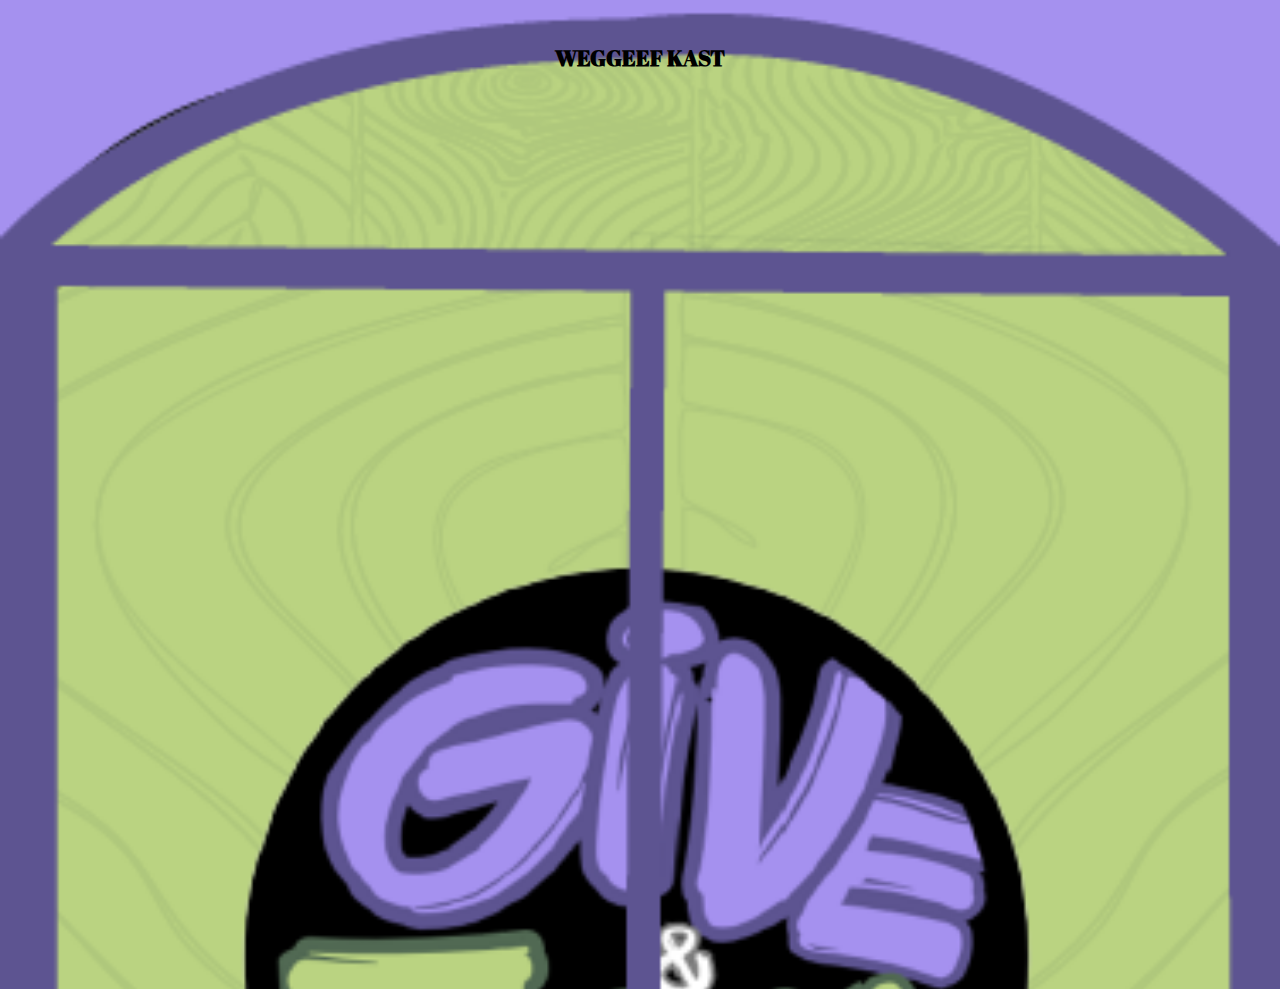
<file: index.html>
<!DOCTYPE html>
<html lang="nl">

<head>

    <meta charset="UTF-8">

    <meta http-equiv="X-UA-Compatible" content="IE=edge">

    <meta name="viewport" content="width=device-width, initial-scale=1.0">


    <link rel="stylesheet" href="style.css">
    <link rel="preconnect" href="https://fonts.googleapis.com">
    <link rel="preconnect" href="https://fonts.gstatic.com" crossorigin>
    <link href="https://fonts.googleapis.com/css2?family=Abril+Fatface&family=Lato&display=swap" rel="stylesheet">

    <title>Give And Take</title>

</head>

<body class="closet">

    <header>
        <h1>Weggeef kast</h1>
    </header>

    <a href="start.html"></a>


</body>

</html>
</file>
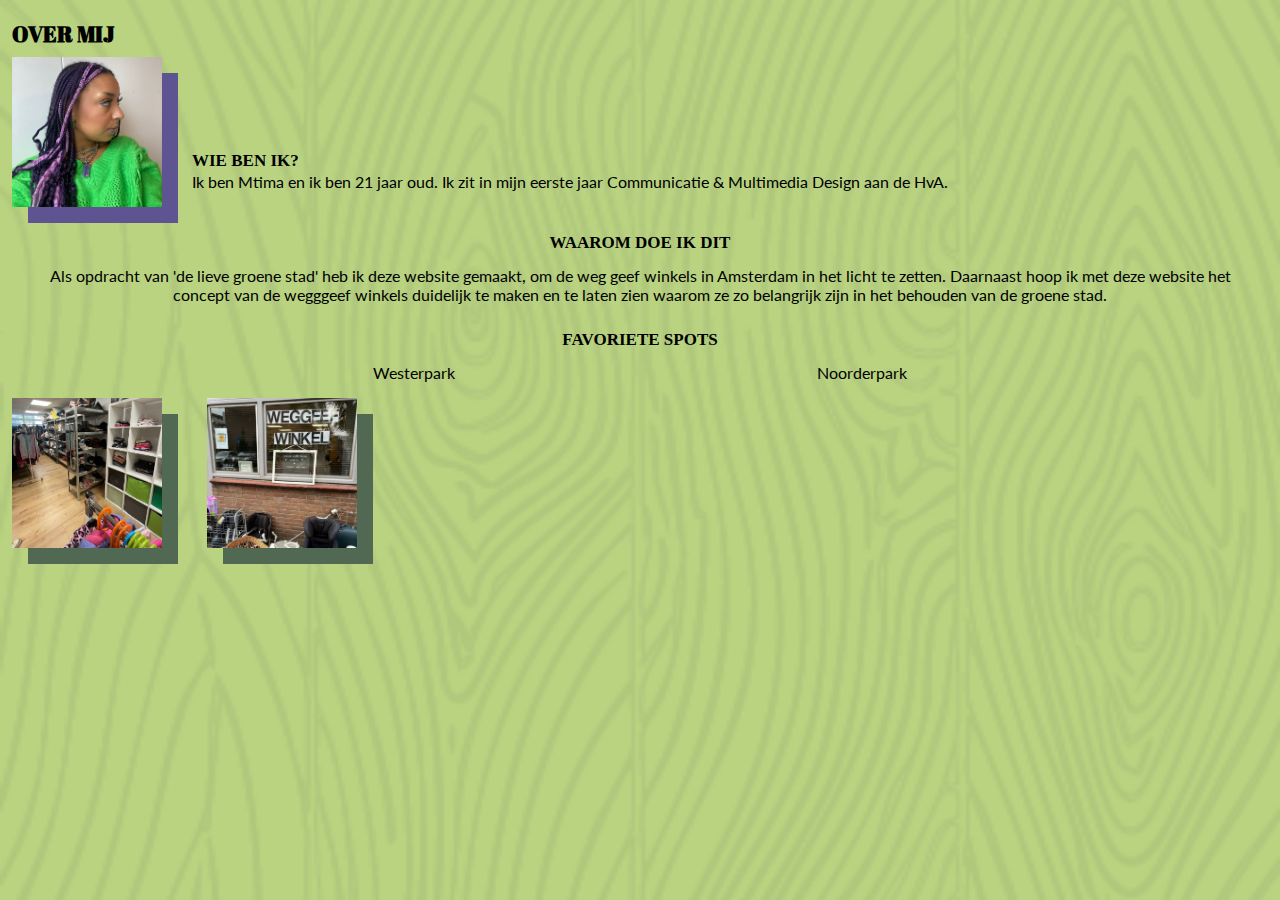
<file: about.html>
<!DOCTYPE html>
<html lang="nl">

<head>

    <meta charset="UTF-8">

    <meta http-equiv="X-UA-Compatible" content="IE=edge">

    <meta name="viewport" content="width=device-width, initial-scale=1.0">


    <link rel="stylesheet" href="style.css">
    <link rel="preconnect" href="https://fonts.googleapis.com">
    <link rel="preconnect" href="https://fonts.gstatic.com" crossorigin>
    <link href="https://fonts.googleapis.com/css2?family=Abril+Fatface&family=Lato&display=swap" rel="stylesheet">

    <title>Give And Take</title>

</head>

<body class="about">
    <!-- Ik heb geen header & logo op deze pagina. Het lukte me niet om het logo img hetzelfde 
     als op de andere pagina's te krijgen. MEER UITLEG staat op mijn miro board bij week 3.
     de terug naar home link heb ik voor deze pagina op mijn H1 gezet, regel 28 tot 30.  -->

    <main>
        <a href="start.html">
            <h1>Over mij</h1>
        </a>
        <div class="imageflex">
            <img src="afbeeldingen/mtima.jpg" alt="afbeelding van Mtima" class="photo">
            <div class="right">
                <h2>Wie ben ik?</h2>
                <p>Ik ben Mtima en ik ben 21 jaar oud. Ik zit in mijn eerste jaar
                    Communicatie & Multimedia Design aan de HvA.
                </p>
            </div>
        </div>

        <h2 class="center">waarom doe ik dit</h2>
        <p class="center">Als opdracht van 'de lieve groene stad' heb ik deze website gemaakt,
            om de weg geef winkels in Amsterdam in het licht te zetten. Daarnaast hoop ik
            met deze website het concept van de wegggeef winkels duidelijk te maken en te
            laten zien waarom ze zo belangrijk zijn in het behouden van de groene stad.
        </p>

        <h2 class="center">favoriete spots</h2>
        <div class="textflex">
            <p>Westerpark</p>
            <p>Noorderpark</p>
        </div>
        <div class="imageflex">
            <img src="afbeeldingen/noordbinnen.JPG" alt="foto van binnen bij de weggeefwinkel" class="box">
            <img src="afbeeldingen/weggeefnoorderpark.JPG" alt="foto van weggeefwinkel noord" class="boxleft">
        </div>


    </main>


</body>

</html>
</file>
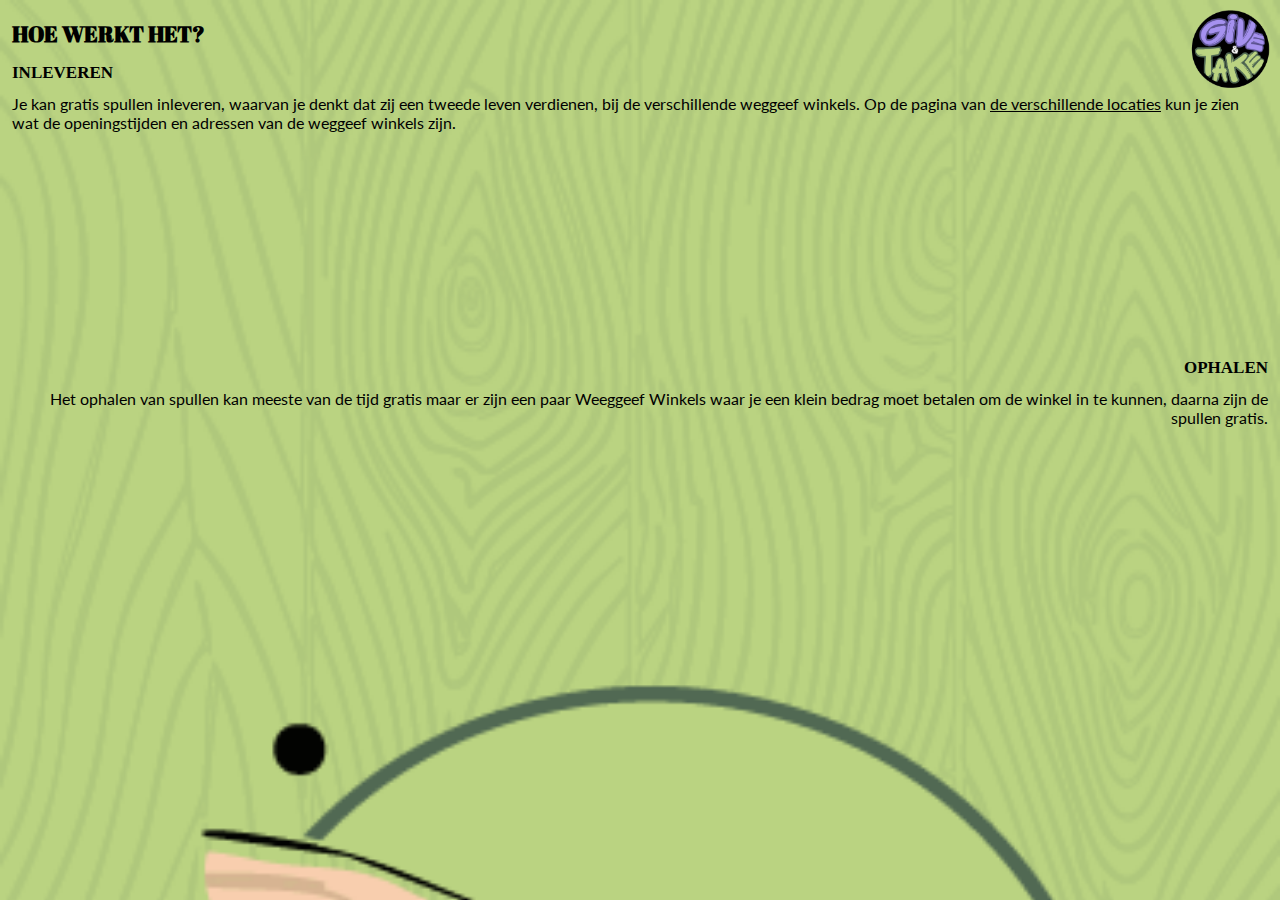
<file: hoe.html>
<!DOCTYPE html>
<html lang="nl">

<head>

    <meta charset="UTF-8">

    <meta http-equiv="X-UA-Compatible" content="IE=edge">

    <meta name="viewport" content="width=device-width, initial-scale=1.0">


    <link rel="stylesheet" href="style.css">
    <link rel="preconnect" href="https://fonts.googleapis.com">
    <link rel="preconnect" href="https://fonts.gstatic.com" crossorigin>
    <link href="https://fonts.googleapis.com/css2?family=Abril+Fatface&family=Lato&display=swap" rel="stylesheet">

    <title>Give And Take</title>

</head>

<body class="hoe">

    <header>
        <a href="start.html">
            <img src="afbeeldingen/logo.png" alt="logo website" class="logo">
        </a>
    </header>

    <main>
        <h1>Hoe werkt het?</h1>

        <h2>Inleveren</h2>

        <p>Je kan gratis spullen inleveren, waarvan je denkt dat zij een tweede leven verdienen,
            bij de verschillende weggeef winkels. Op de pagina van
            <a href="locaties.html">de verschillende locaties</a>
            kun je zien wat de openingstijden en adressen van de weggeef winkels zijn.
        </p>

        <h2>Ophalen</h2>

        <p>Het ophalen van spullen kan meeste van de tijd gratis maar
            er zijn een paar Weeggeef Winkels waar je een klein bedrag moet
            betalen om de winkel in te kunnen, daarna zijn de spullen gratis.
        </p>
    </main>


</body>

</html>
</file>
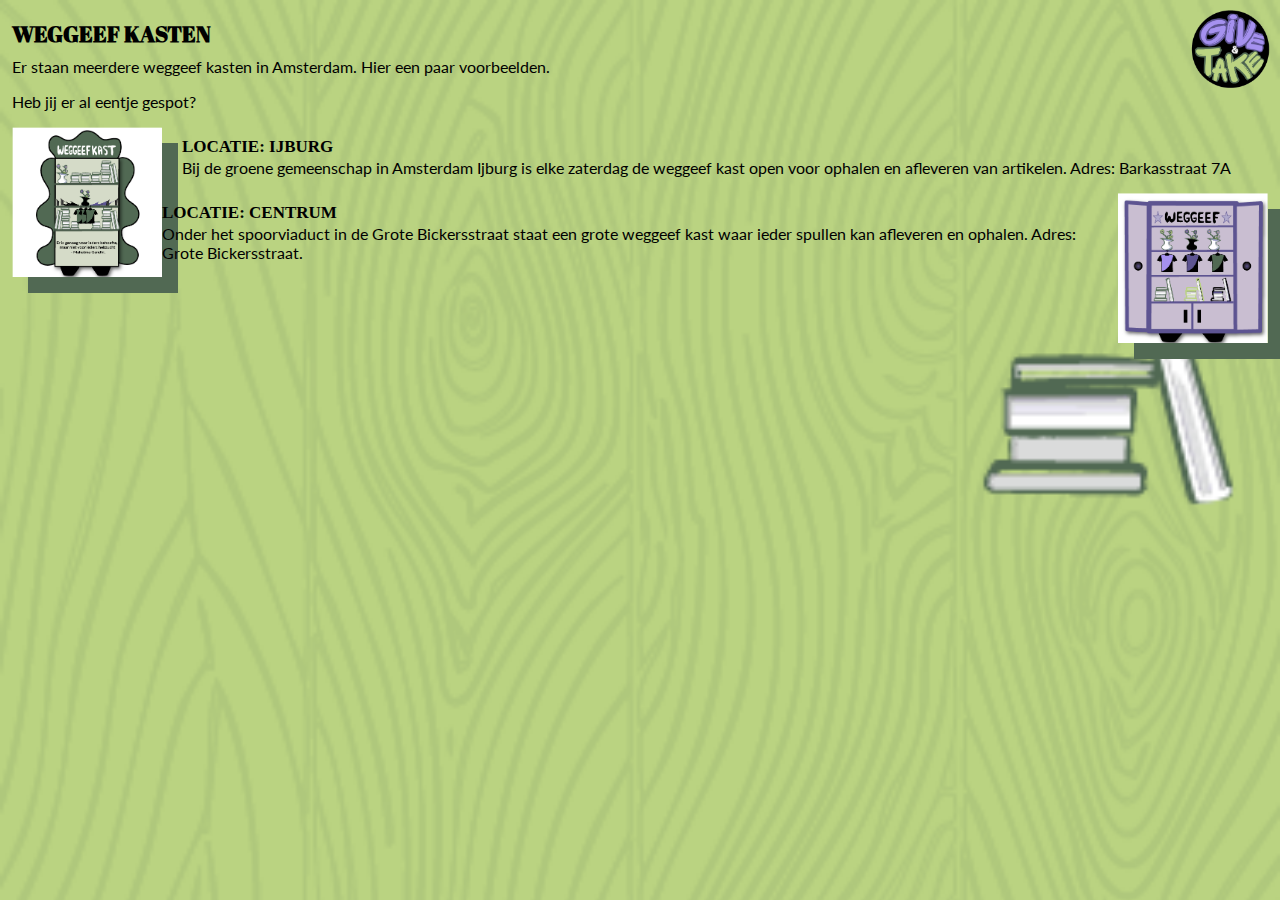
<file: kasten.html>
<!DOCTYPE html>
<html lang="nl">

<head>

    <meta charset="UTF-8">

    <meta http-equiv="X-UA-Compatible" content="IE=edge">

    <meta name="viewport" content="width=device-width, initial-scale=1.0">


    <link rel="stylesheet" href="style.css">
    <link rel="preconnect" href="https://fonts.googleapis.com">
    <link rel="preconnect" href="https://fonts.gstatic.com" crossorigin>
    <link href="https://fonts.googleapis.com/css2?family=Abril+Fatface&family=Lato&display=swap" rel="stylesheet">

    <title>Give And Take</title>

</head>

<body class="kasten">

    <header>
        <a href="start.html">
            <img src="afbeeldingen/logo.png" alt="logo website" class="logo">
        </a>
    </header>

    <main>
        <h1>Weggeef kasten</h1>
        <p>Er staan meerdere weggeef kasten in Amsterdam. Hier een paar voorbeelden.</p>
        <p>Heb jij er al eentje gespot?</p>

        <img src="afbeeldingen/weggeefkast1.png" alt="tekeningkast" class="float1">

        <div class="margin">
            <h2>Locatie: Ijburg</h2>
            <p>Bij de groene gemeenschap in Amsterdam Ijburg is elke zaterdag
                de weggeef kast open voor ophalen en afleveren van artikelen.
                Adres: Barkasstraat 7A
            </p>
        </div>

        <img src="afbeeldingen/weggeefkast2.png" alt="tekeningkast" class="float2">
        <h2>Locatie: Centrum</h2>
        <p>Onder het spoorviaduct in de Grote Bickersstraat staat een grote
            weggeef kast waar ieder spullen kan afleveren en ophalen.
            Adres: Grote Bickersstraat.
        </p>
    </main>


</body>

</html>
</file>
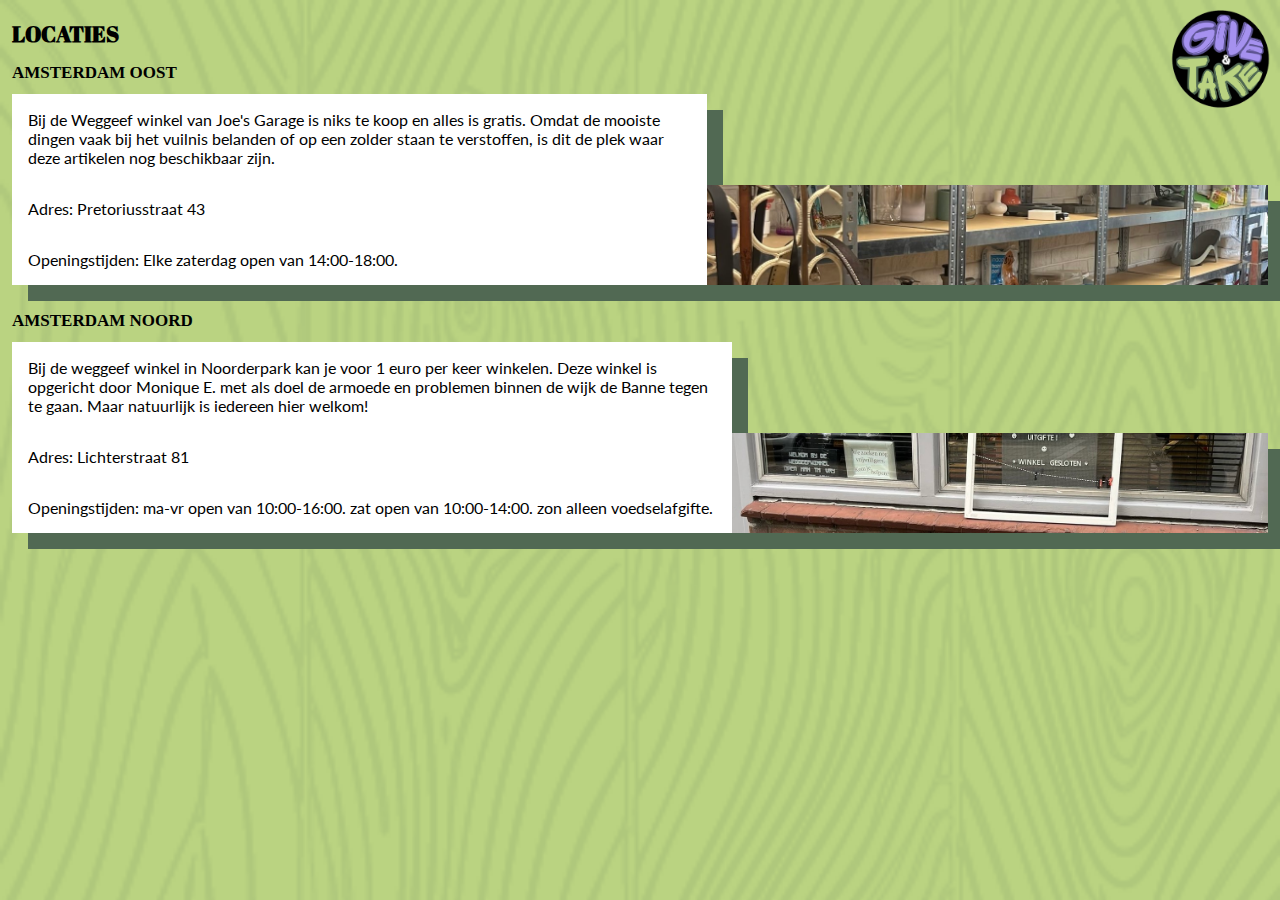
<file: locaties.html>
<!DOCTYPE html>
<html lang="nl">

<head>

    <meta charset="UTF-8">

    <meta http-equiv="X-UA-Compatible" content="IE=edge">

    <meta name="viewport" content="width=device-width, initial-scale=1.0">


    <link rel="stylesheet" href="style.css">
    <link rel="preconnect" href="https://fonts.googleapis.com">
    <link rel="preconnect" href="https://fonts.gstatic.com" crossorigin>
    <link href="https://fonts.googleapis.com/css2?family=Abril+Fatface&family=Lato&display=swap" rel="stylesheet">

    <title>Give And Take</title>

</head>

<body class="locaties">

    <header>
        <a href="start.html">
            <img src="afbeeldingen/logo.png" alt="logo website" class="logo">
        </a>
    </header>

    <main>
        <h1>Locaties</h1>

        <h2>Amsterdam Oost</h2>

        <div class="imageflex">
            <div>
                <p>Bij de Weggeef winkel van Joe's Garage is niks te koop en alles is gratis.
                    Omdat de mooiste dingen vaak bij het vuilnis belanden of op een zolder staan
                    te verstoffen, is dit de plek waar deze artikelen nog beschikbaar zijn.
                </p>
                <p>Adres: Pretoriusstraat 43
                </p>
                <p>Openingstijden: Elke zaterdag open van 14:00-18:00.
                </p>
            </div>
            <img src="afbeeldingen/joesgarage.jpg" alt="foto joe's garage" class="box">
        </div>

        <h2>Amsterdam Noord</h2>

        <div class="imageflex">
            <div>
                <p>Bij de weggeef winkel in Noorderpark kan je voor 1 euro per keer winkelen.
                    Deze winkel is opgericht door Monique E.
                    met als doel de armoede en problemen binnen de wijk de Banne tegen te gaan.
                    Maar natuurlijk is iedereen hier welkom!
                </p>
                <p>Adres: Lichterstraat 81
                </p>
                <p>Openingstijden: ma-vr open van 10:00-16:00.
                    zat open van 10:00-14:00.
                    zon alleen voedselafgifte.
                </p>
            </div>
            <img src="afbeeldingen/weggeefnoorderpark.JPG" alt="foto weggeefwinkel noorderpark." class="box">
        </div>
    </main>


</body>

</html>
</file>
<file: style.css>
/* Alle paginas */
body {
    margin-left: 12px;
    margin-right: 12px;
    margin-top: 8px;
    margin-bottom: 8px;
}

h1 {
    text-align: left;
    font-family: 'abril fatface';
    list-style-type: none;
    width: 100%;
    font-variant-caps: all-small-caps;
    margin-bottom: 0.2em;
    margin-top: 0em;
}

h2 {
    font-variant-caps: all-small-caps;
    margin-bottom: 0em;
}

nav ul {
    display: flex;
    flex-direction: column;
    margin: auto;
    width: 100%;
    padding: 0;
}

p {
    font-family: 'lato';
    margin-top: 0em;
    text-size-adjust: 1.6%;
}

li {
    text-align: center;
    font-family: 'abril fatface';
    list-style-type: none;
    width: 100%;
    margin-top: 70px;
    font-variant-caps: all-small-caps;
    font-size: x-large;
}

li:first-of-type {
    margin-top: 1.5em;
}

a {
    color: black;
}

header:not(.home header, .closet header) {
    display: flex;
    justify-content: end;
    position: absolute;
    top: 0;
    right: 0;
    width: fit-content;
    margin-top: 10px;
    margin-right: 10px;

}

/* https://developer.mozilla.org/en-US/docs/Web/CSS/:not */

.img {
    background-color: white;
    box-shadow: 50px 50px #516953
}

.logo {
    width: 100%;
    height: 80px;
}

body header a img {
    width: 100%;
    height: 80px;
}

/* Index.html */

.home h1,
.closet h1 {
    text-align: center;
    margin-top: 1em;
}

.closet a {
    display: block;
    width: 100%;
    height: 100vh;
}

.closet {
    background-image: url(afbeeldingen/start.png);
    background-size: 100%;
    background-repeat: no-repeat;
    background-attachment: fixed;
}

/* start.html */

.home {
    background-image: url(afbeeldingen/home.png);
    background-size: 100%;
    background-repeat: no-repeat;
    background-attachment: fixed;
}

.home header :first-of-type {
    text-decoration: none;
}

.start h1 {
    text-align: center;
    font-family: 'abril fatface';
    list-style-type: none;
    width: 100%;
    font-variant-caps: all-small-caps;
    margin-bottom: 0.4em;
    margin-top: 1.34em;
}

/* hoe.html */

.hoe {
    background-image: url(afbeeldingen/hoe.png);
    background-size: 100%;
    background-repeat: no-repeat;
    background-attachment: fixed;
}

.hoe h2:first-of-type {
    margin-bottom: 0em;
    margin-top: 0em;
}

.hoe h2:nth-of-type(2) {
    margin-top: 220px;
    text-align: right;
    margin-bottom: 0em;
}

.hoe p {
    margin-top: 10px;
}

.hoe p:nth-of-type(2) {
    text-align: right;
}

/* locaties.html */

.locaties p {
    background-color: white;
    margin: 0em;
    padding: 1em;
    box-shadow: 1em 1em #516953
}

.locaties img {
    width: 100%;
    height: 100px;
    object-fit: cover;
}

.locaties {
    background-image: url(afbeeldingen/locaties.png);
    background-size: 100%;
    background-repeat: no-repeat;
    background-attachment: fixed;
}

.locaties h2:first-of-type {
    margin-top: 0em;
}

.locaties h2 {
    margin-bottom: 10px;
}

/* kasten.html */

.kasten p {
    margin-right: 10px;
}

.kasten {
    background-image: url(afbeeldingen/kast.png);
    background-size: 100%;
    background-repeat: no-repeat;
    background-attachment: fixed;
}

.kasten main img {
    box-shadow: 1em 1em #516953;
    width: 150px;
    height: 150px;
}

.float1 {
    float: left;
}

.float2 {
    float: right;
}

.margin {
    margin-left: 170px;
}

/* about.html */

.about img {
    width: 150px;
    height: 150px;
}

.about a {
    text-decoration: none;
}

.boxleft {
    margin-left: 45px;
    box-shadow: 1em 1em #516953
}

.about {
    background-image: url(afbeeldingen/about.png);
    background-size: 100%;
    background-repeat: no-repeat;
    background-attachment: fixed;
}

.textflex {
    display: flex;
    justify-content: space-evenly;
}

.right {
    margin-left: 30px;
}

.center {
    text-align: center;
    margin-left: 12px;
    margin-right: 12px;
    margin-bottom: 12px;
}

/* about.html en locaties.html */

.photo {
    margin: 0em;
    width: 14em;
    box-shadow: 1em 1em #5d5491;
}

.box {
    box-shadow: 1em 1em #516953
}


.box p:nth-of-type(2) {
    margin-top: 2em;
}

.imageflex {
    display: flex;
    align-items: flex-end;
}

.imageflexcontent p {
    margin-left: 5px;
    margin-top: 5px;
    margin-right: 5px;
}
</file>
